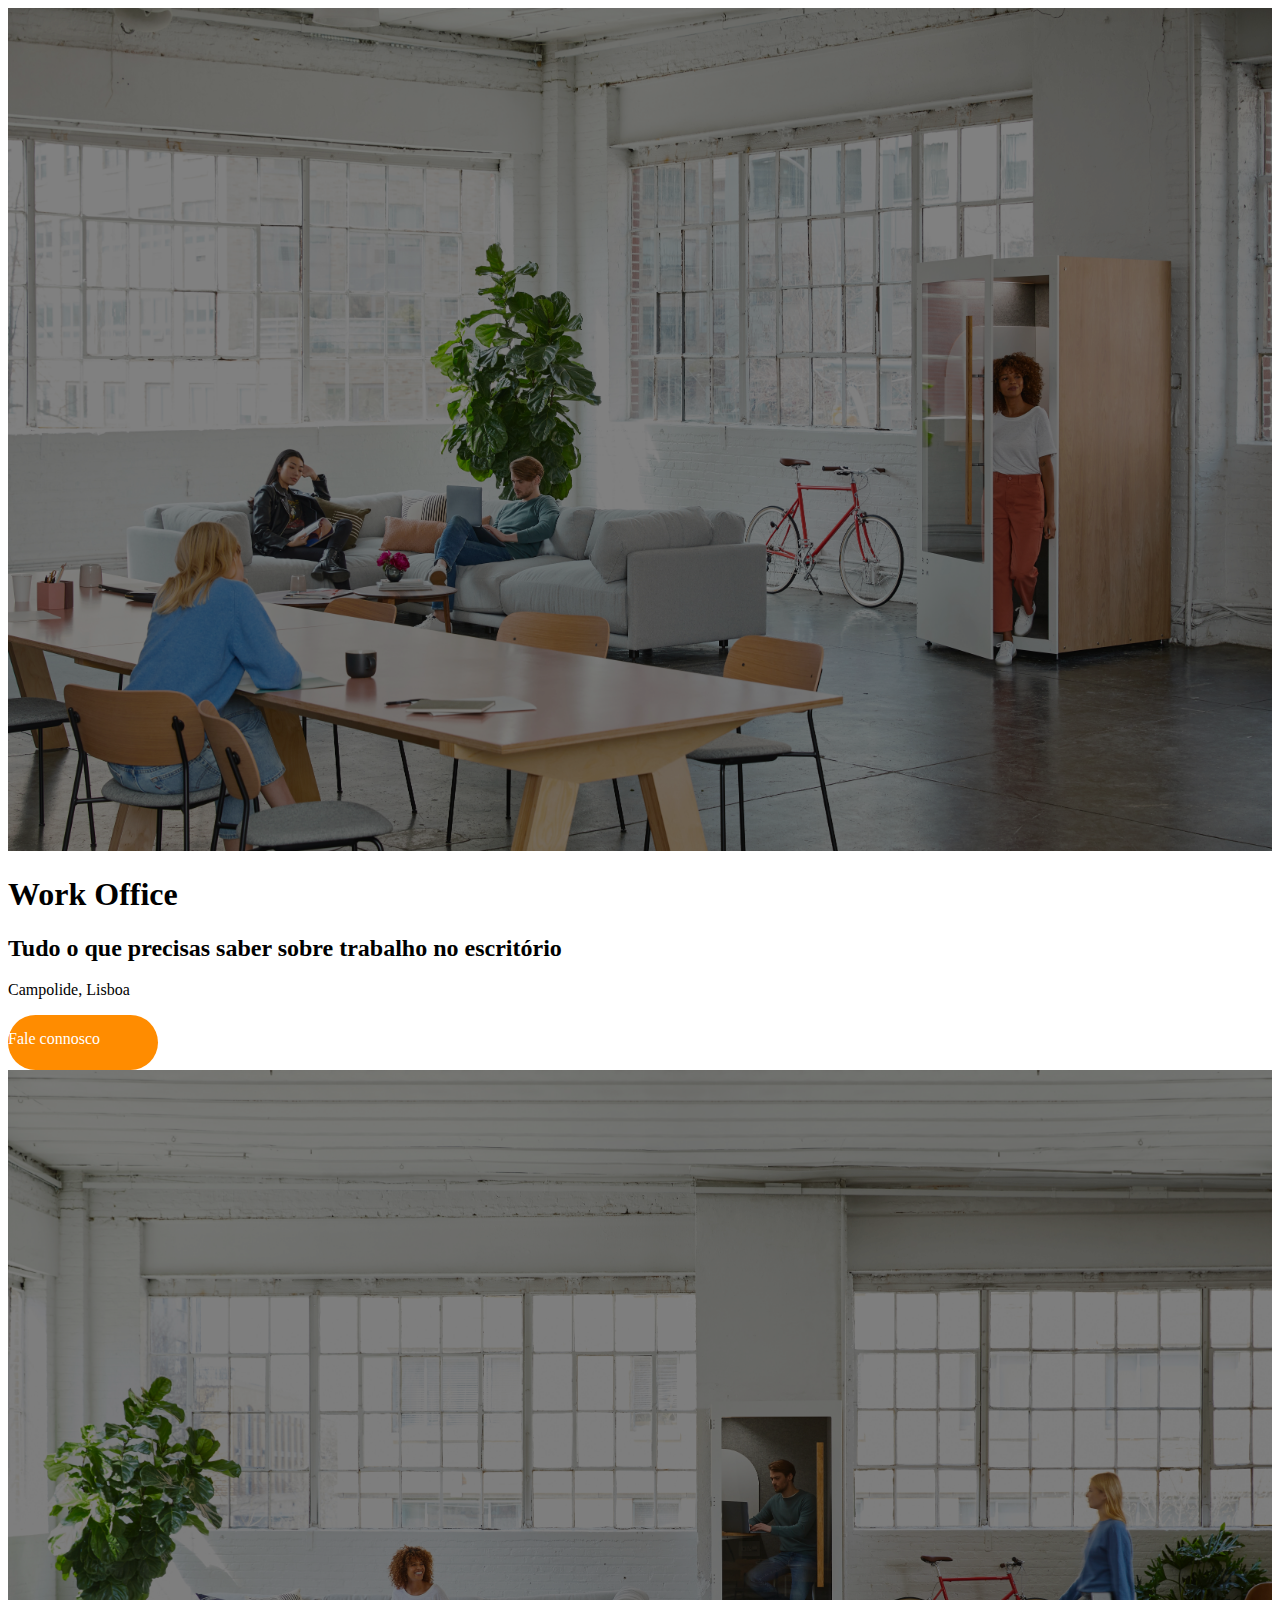
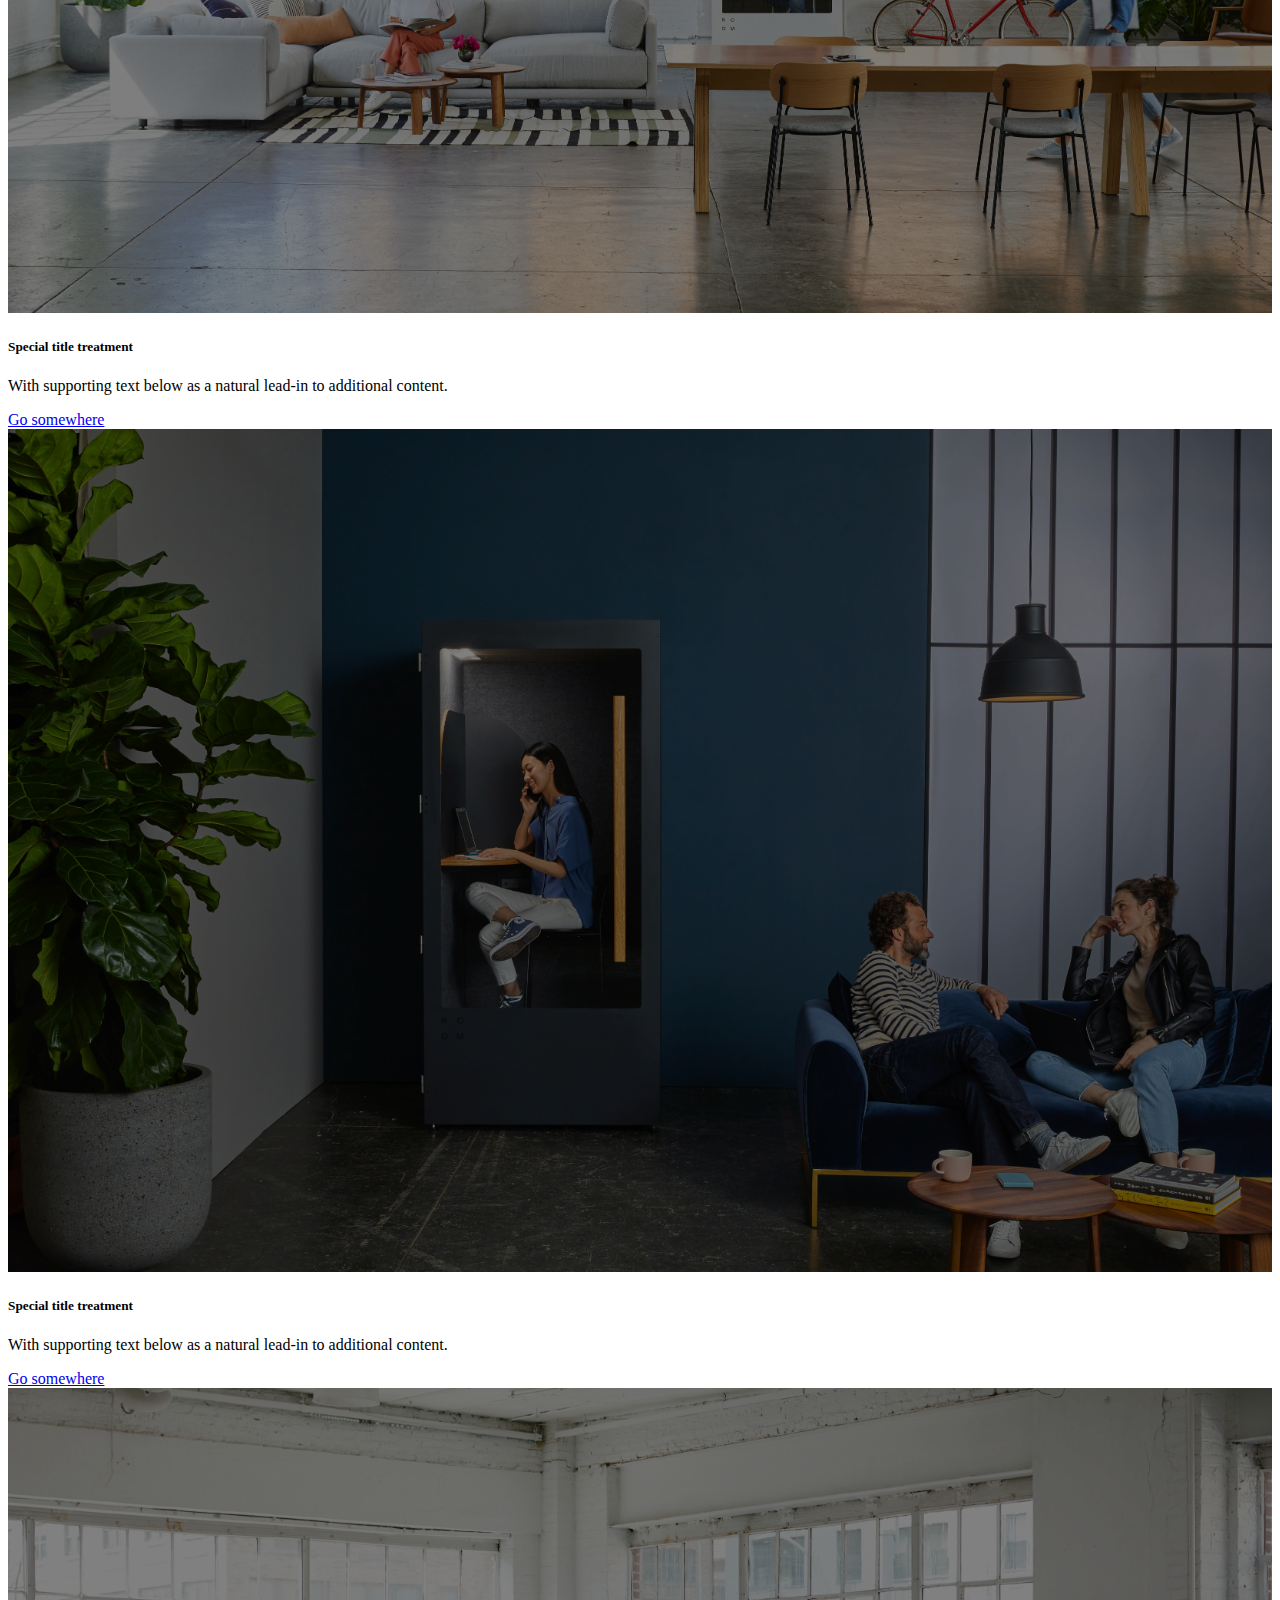
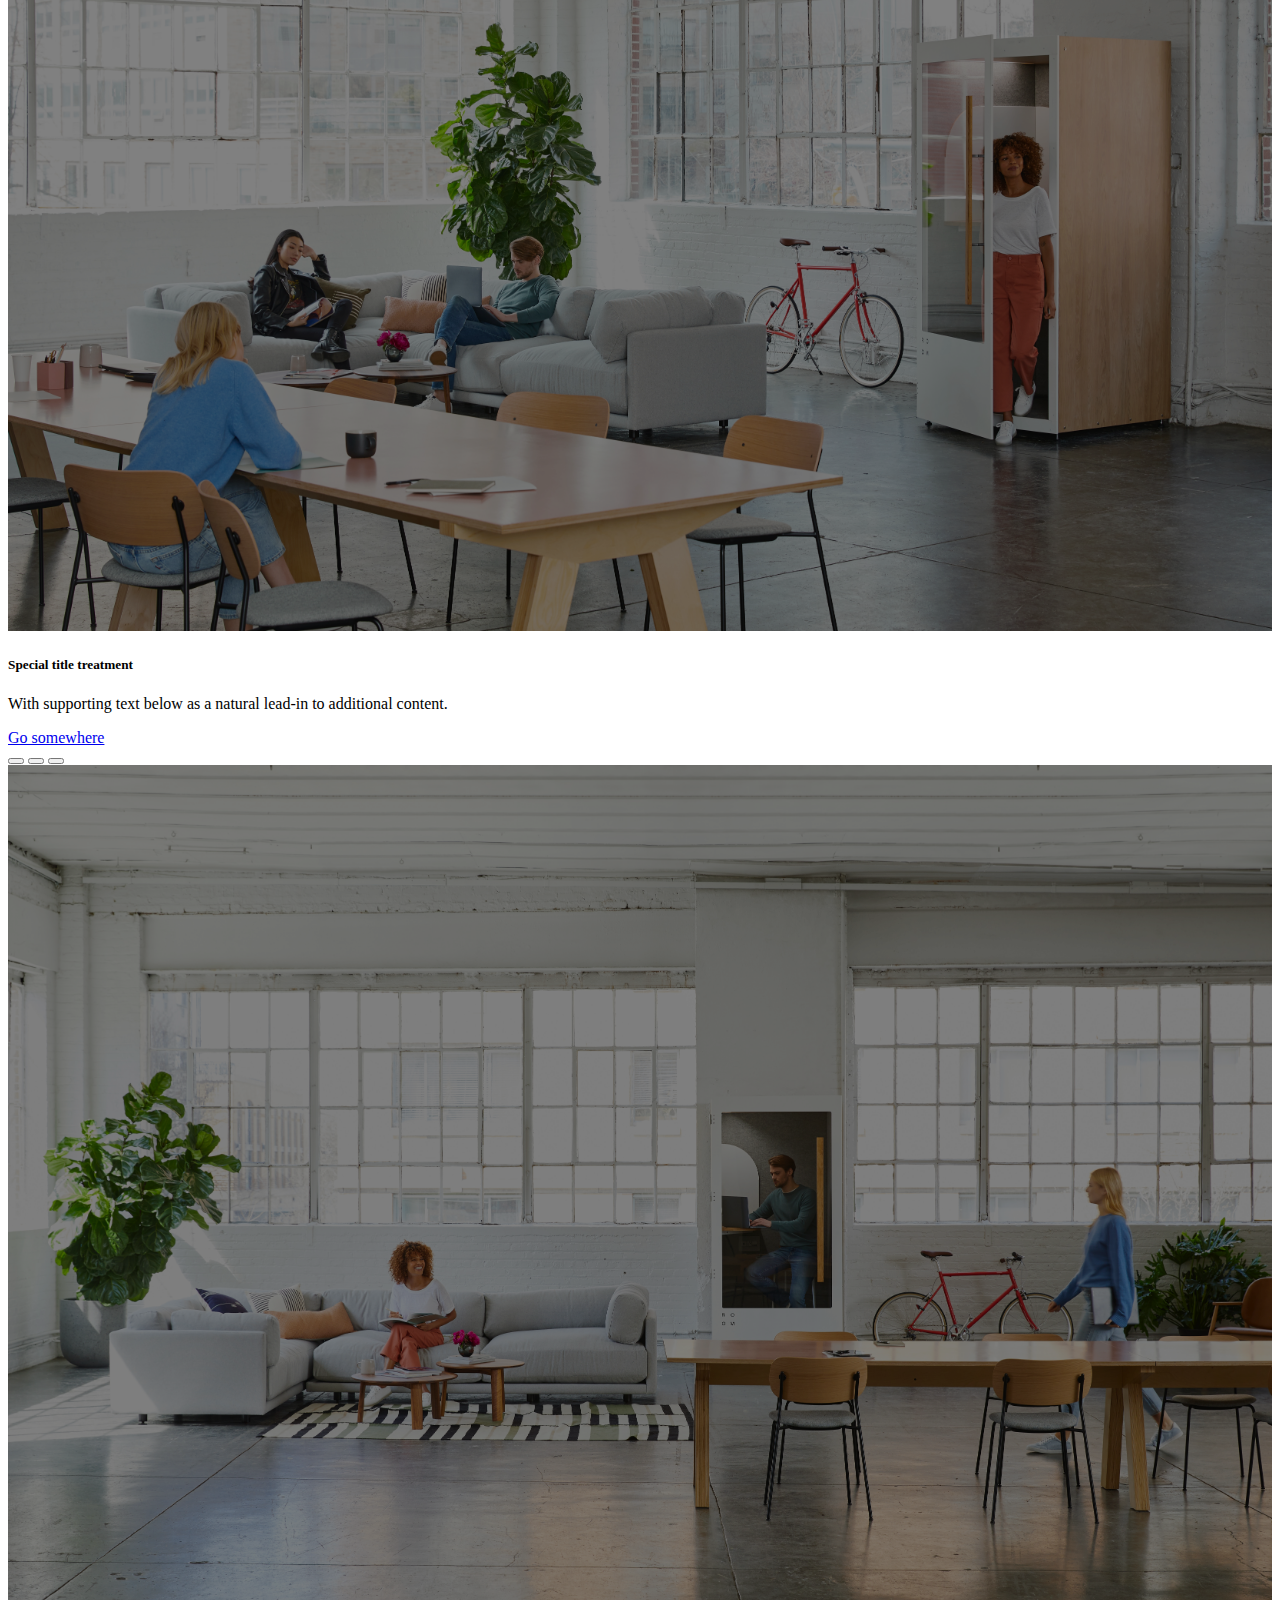
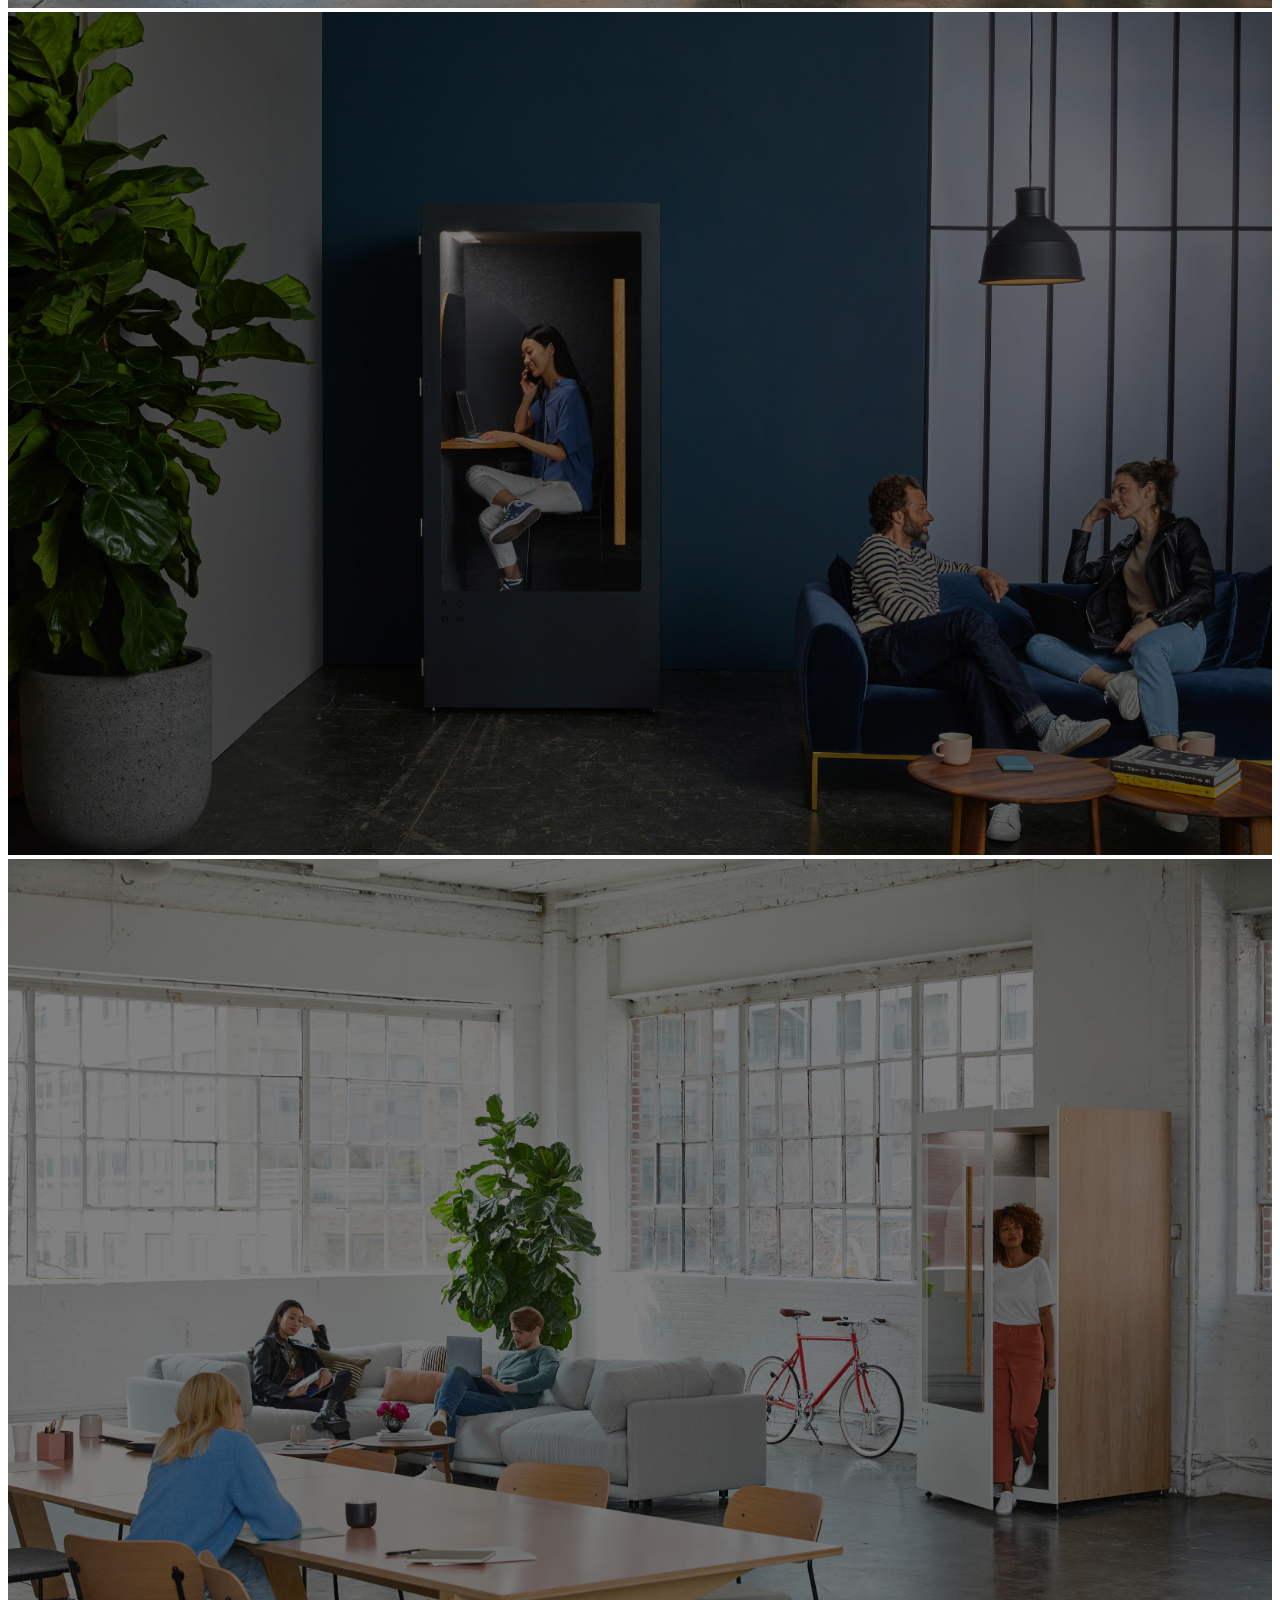
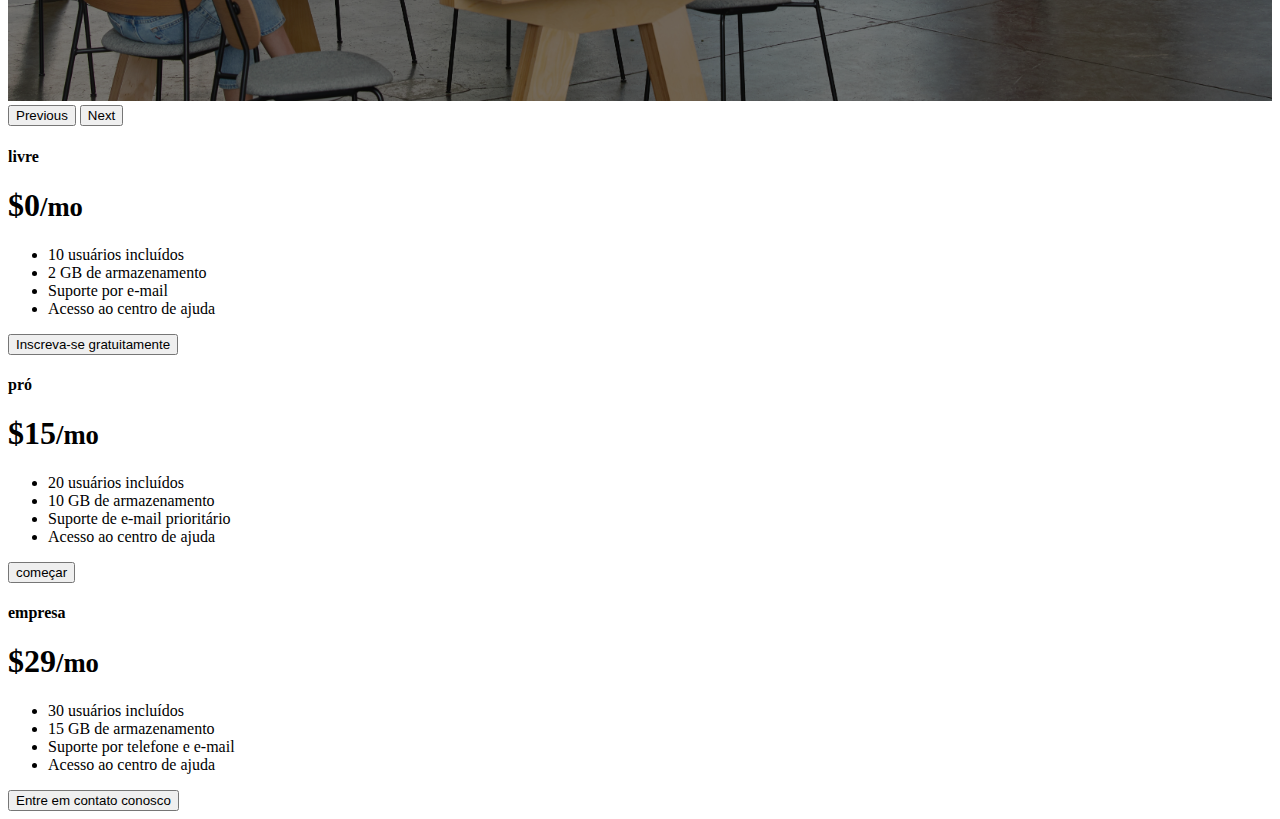
<file: minha pagina/index.html>
<!DOCTYPE html>
<html lang="en">

<head>
    <meta charset="UTF-8">
    <meta http-equiv="X-UA-Compatible" content="IE=edge">
    <meta name="viewport" content="width=device-width, initial-scale=1.0">
    <title>ESTÁ UM DIA BONITO</title>
    <link href="https://cdn.jsdelivr.net/npm/bootstrap@5.0.2/dist/css/bootstrap.min.css" rel="stylesheet" integrity="sha384-EVSTQN3/azprG1Anm3QDgpJLIm9Nao0Yz1ztcQTwFspd3yD65VohhpuuCOmLASjC" crossorigin="anonymous">
    <link rel="stylesheet" href="styles/styles.css">
</head>

<body>

    <img src="images/coworking-3.jpg" alt="Um ambiente de trabalho tranquilo">

    <div class="header-container">
        <h1>Work Office</h1>
        <h2>Tudo o que precisas saber sobre trabalho no escritório</h2>
        <p>Campolide, Lisboa</p>

        <a id="btn" href="https://www.google.pt/?hl=pt-PT">Fale connosco</a>
    </div>

    <div class="card-container">
        <div class="row">
            <div class="col-sm-4">
                <div class="card">
                    <img src="images/coworking-1.jpg">
                    <div class="card-body">
                        <h5 class="card-title">Special title treatment</h5>
                        <p class="card-text">With supporting text below as a natural lead-in to additional content.</p>
                        <a href="#" class="btn btn-primary">Go somewhere</a>
                    </div>
                </div>
            </div>
            <div class="col-sm-4">
                <div class="card">
                    <img src="images/coworking-2.jpg">
                    <div class="card-body">
                        <h5 class="card-title">Special title treatment</h5>
                        <p class="card-text">With supporting text below as a natural lead-in to additional content.</p>
                        <a href="#" class="btn btn-primary">Go somewhere</a>
                    </div>
                </div>
            </div>
            <div class="col-sm-4">
                <div class="card">
                    <img src="images/coworking-3.jpg">
                    <div class="card-body">
                        <h5 class="card-title">Special title treatment</h5>
                        <p class="card-text">With supporting text below as a natural lead-in to additional content.</p>
                        <a href="#" class="btn btn-primary">Go somewhere</a>
                    </div>
                </div>
            </div>
        </div>
    </div>
    <div class="carousel-conteiner">
        <div id="carouselExampleIndicators" class="carousel slide" data-bs-ride="carousel">
            <div class="carousel-indicators">
              <button type="button" data-bs-target="#carouselExampleIndicators" data-bs-slide-to="0" class="active" aria-current="true" aria-label="Slide 1"></button>
              <button type="button" data-bs-target="#carouselExampleIndicators" data-bs-slide-to="1" aria-label="Slide 2"></button>
              <button type="button" data-bs-target="#carouselExampleIndicators" data-bs-slide-to="2" aria-label="Slide 3"></button>
            </div>
            <div class="carousel-inner">
              <div class="carousel-item active">
                <img src="images/coworking-1.jpg" class="d-block w-100" alt="...">
              </div>
              <div class="carousel-item">
                <img src="images/coworking-2.jpg" class="d-block w-100" alt="...">
              </div>
              <div class="carousel-item">
                <img src="images/coworking-3.jpg" class="d-block w-100" alt="...">
              </div>
            </div>
            <button class="carousel-control-prev" type="button" data-bs-target="#carouselExampleIndicators" data-bs-slide="prev">
              <span class="carousel-control-prev-icon" aria-hidden="true"></span>
              <span class="visually-hidden">Previous</span>
            </button>
            <button class="carousel-control-next" type="button" data-bs-target="#carouselExampleIndicators" data-bs-slide="next">
              <span class="carousel-control-next-icon" aria-hidden="true"></span>
              <span class="visually-hidden">Next</span>
            </button>
          </div>
    </div>
    <div class="pricing-conteiner">
        <div class="row row-cols-1 row-cols-md-3 mb-3 text-center">
            <div class="col">
              <div class="card mb-4 rounded-3 shadow-sm">
                <div class="card-header py-3">
                  <h4 class="my-0 fw-normal" _msthash="1553955" _msttexthash="63817">livre</h4>
                </div>
                <div class="card-body">
                  <h1 class="card-title pricing-card-title" _msthash="1552564" _msttexthash="43810">$0<small class="text-muted fw-light">/mo</small></h1>
                  <ul class="list-unstyled mt-3 mb-4">
                    <li _msthash="1897636" _msttexthash="476970">10 usuários incluídos</li>
                    <li _msthash="1898403" _msttexthash="374335">2 GB de armazenamento</li>
                    <li _msthash="1899170" _msttexthash="309010">Suporte por e-mail</li>
                    <li _msthash="1899937" _msttexthash="486252">Acesso ao centro de ajuda</li>
                  </ul>
                  <button type="button" class="w-100 btn btn-lg btn-outline-primary" _msthash="1921751" _msttexthash="606255">Inscreva-se gratuitamente</button>
                </div>
              </div>
            </div>
            <div class="col">
              <div class="card mb-4 rounded-3 shadow-sm">
                <div class="card-header py-3">
                  <h4 class="my-0 fw-normal" _msthash="1554436" _msttexthash="50479">pró</h4>
                </div>
                <div class="card-body">
                  <h1 class="card-title pricing-card-title" _msthash="1553045" _msttexthash="53586">$15<small class="text-muted fw-light">/mo</small></h1>
                  <ul class="list-unstyled mt-3 mb-4">
                    <li _msthash="1898117" _msttexthash="477061">20 usuários incluídos</li>
                    <li _msthash="1898884" _msttexthash="401752">10 GB de armazenamento</li>
                    <li _msthash="1899651" _msttexthash="744159">Suporte de e-mail prioritário</li>
                    <li _msthash="1900418" _msttexthash="486252">Acesso ao centro de ajuda</li>
                  </ul>
                  <button type="button" class="w-100 btn btn-lg btn-primary" _msthash="1922232" _msttexthash="113867">começar</button>
                </div>
              </div>
            </div>
            <div class="col">
              <div class="card mb-4 rounded-3 shadow-sm border-primary">
                <div class="card-header py-3 text-white bg-primary border-primary">
                  <h4 class="my-0 fw-normal" _msthash="1554917" _msttexthash="97227">empresa</h4>
                </div>
                <div class="card-body">
                  <h1 class="card-title pricing-card-title" _msthash="1553526" _msttexthash="54158">$29<small class="text-muted fw-light">/mo</small></h1>
                  <ul class="list-unstyled mt-3 mb-4">
                    <li _msthash="1898598" _msttexthash="477152">30 usuários incluídos</li>
                    <li _msthash="1899365" _msttexthash="402272">15 GB de armazenamento</li>
                    <li _msthash="1900132" _msttexthash="634140">Suporte por telefone e e-mail</li>
                    <li _msthash="1900899" _msttexthash="486252">Acesso ao centro de ajuda</li>
                  </ul>
                  <button type="button" class="w-100 btn btn-lg btn-primary" _msthash="1922713" _msttexthash="499213">Entre em contato conosco</button>
                </div>
              </div>
            </div>
          </div>
    </div>



    <script src="https://cdn.jsdelivr.net/npm/bootstrap@5.0.2/dist/js/bootstrap.bundle.min.js" integrity="sha384-MrcW6ZMFYlzcLA8Nl+NtUVF0sA7MsXsP1UyJoMp4YLEuNSfAP+JcXn/tWtIaxVXM" crossorigin="anonymous"></script>
</body>

</html>
</file>
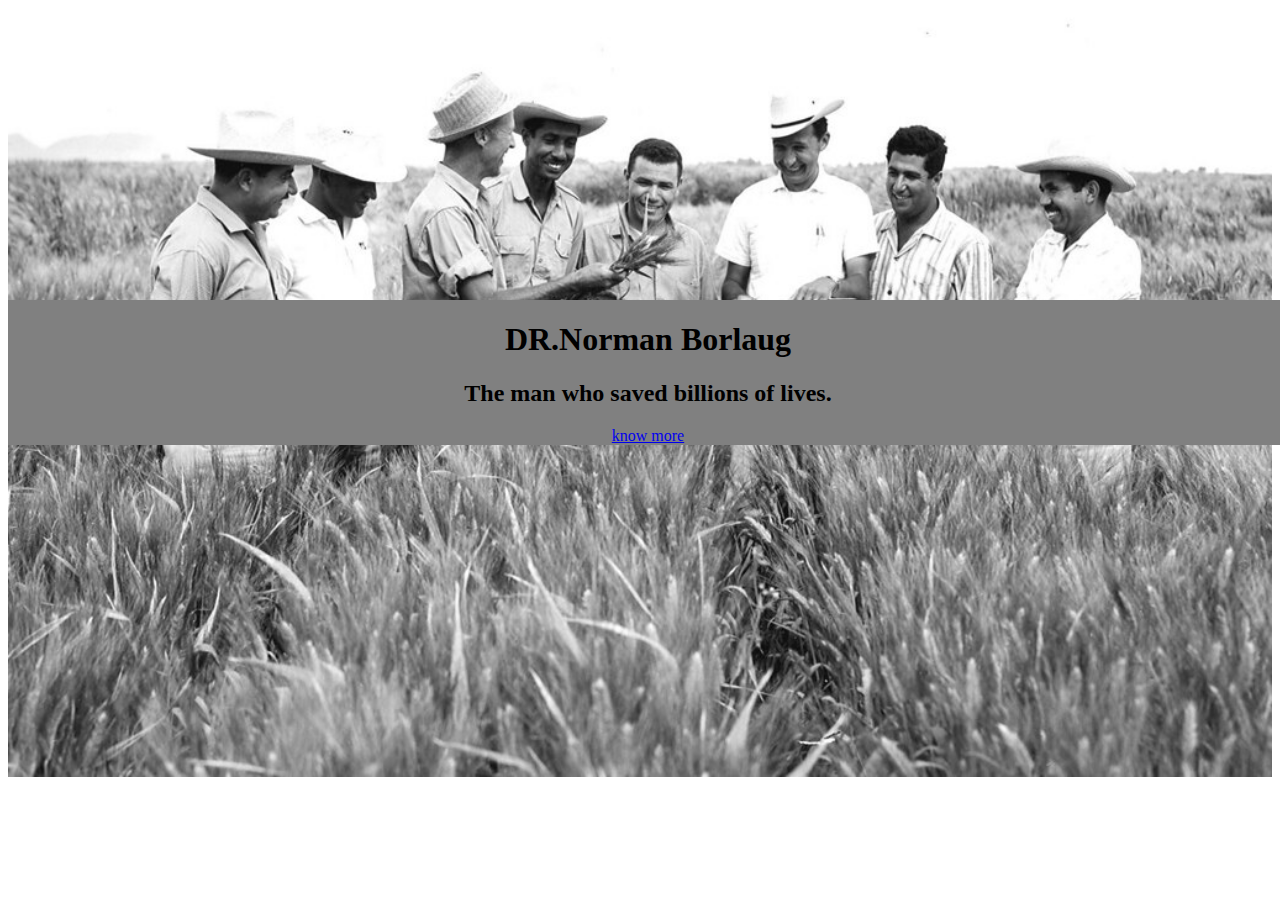
<file: minha pagina/tributepage.html>
<!DOCTYPE html>
<html lang="en">
<head>
    <link rel="stylesheet" href="styles/stylestribute.css">
    <meta charset="UTF-8">
    <meta http-equiv="X-UA-Compatible" content="IE=edge">
    <meta name="viewport" content="width=device-width, initial-scale=1.0">
    <title>Norman Borlaug</title>
</head>
<body>
    <img src="images/tribute.jpg">
    <div class="tribute-conteiner">
        <h1>DR.Norman Borlaug</h1>
        <h2>The man who saved billions of lives.</h2>
        <a href = "https://pt.wikipedia.org/wiki/Norman_Borlaug">know more
        </div>
</body>
</html>
</file>
<file: minha pagina/styles/styles.css>
@import url('https://fonts.googleapis.com/css2?family=Festive&display=swap');

b{
    color: rgb(0, 0, 0);
    font-family: fantasy;
}

img{
    height: 100%;
    width: 100%;
    filter: brightness(50%);
}



.header-conteiner{
    border:3px solid black;
    text-align: center;
    position: absolute;
    display: block;
    width: 100%;
    top: 300px;
}

#btn {
    background-color: darkorange;
    color: white;
    text-decoration: none;
    height: 40px;
    width: 150px;
    display: inline-block;
    border-radius: 70px;
    padding-top: 15px;

}

.card-conteiner{
    color: darkorange;
}
</file>
<file: minha pagina/styles/stylestribute.css>
b{
    color: rgb(0, 0, 0);
    font-family: fantasy;
}

img{
    height: 100%;
    width: 100%;
}



.tribute-conteiner{
    background-color: grey;
    text-align: center;
    position: absolute;
    display: block;
    width: 100%;
    top: 300px;
}
</file>
